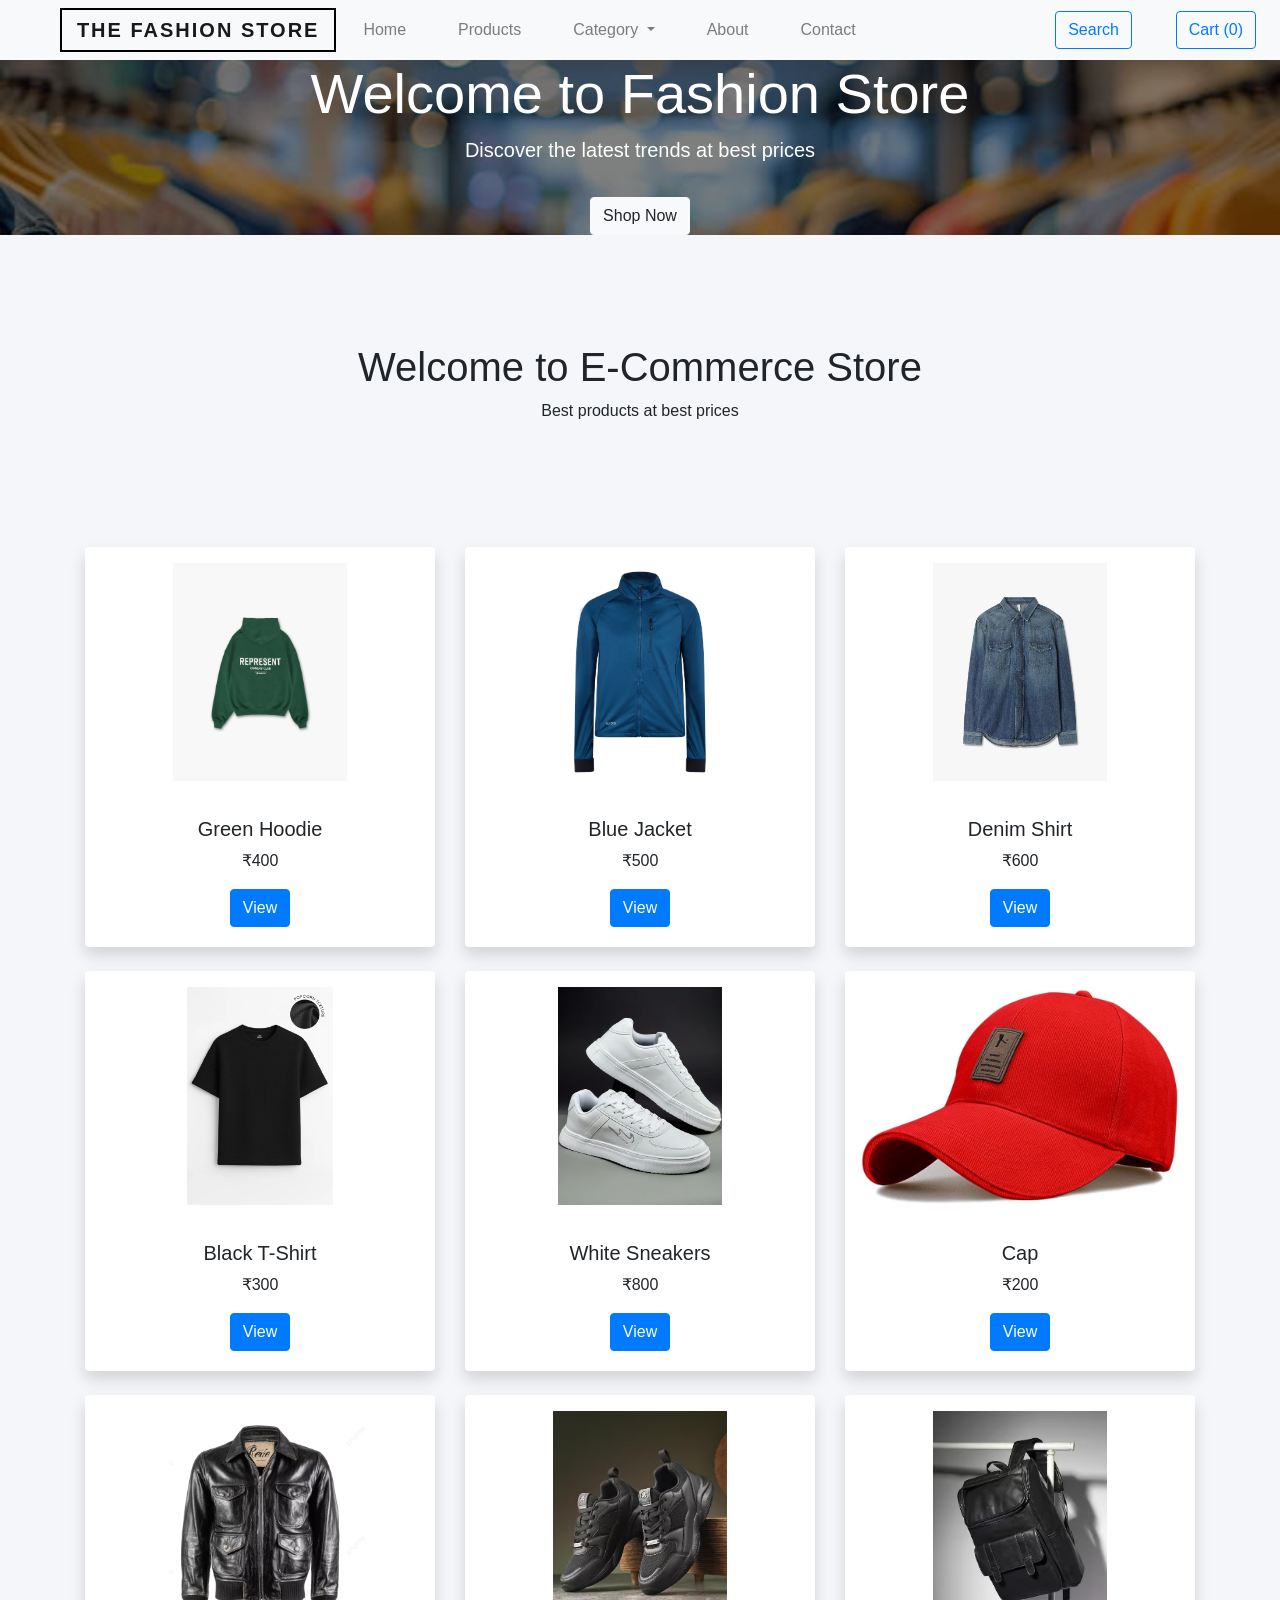
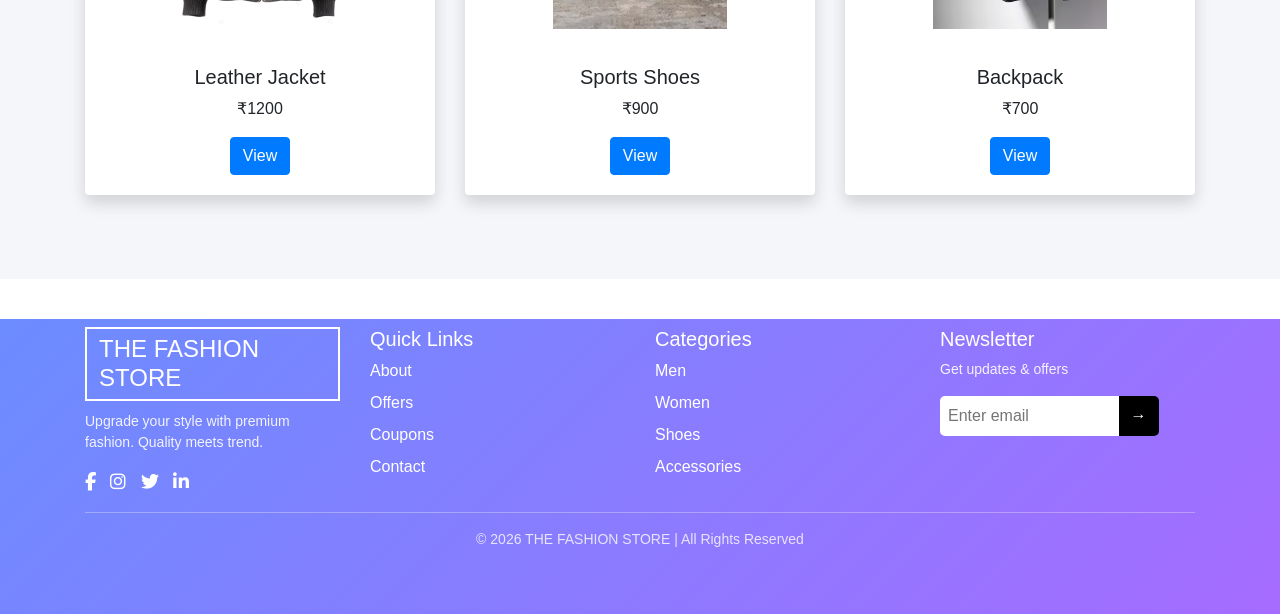
<file: index.html>
<!DOCTYPE html>
<html lang="en">
<head>
<meta charset="UTF-8">
<meta name="viewport" content="width=device-width, initial-scale=1.0">

<title>E-Commerce</title>

<link rel="stylesheet" href="https://stackpath.bootstrapcdn.com/bootstrap/4.5.2/css/bootstrap.min.css">
<link rel="stylesheet" href="https://cdnjs.cloudflare.com/ajax/libs/font-awesome/5.10.0/css/all.min.css">
<link rel="stylesheet" href="assets/css/style.css">
<link rel="stylesheet" href="https://cdnjs.cloudflare.com/ajax/libs/font-awesome/6.5.0/css/all.min.css">
</head>

<body>
<!-- <div class="logo">
  <span class="small-text">THE</span>
  <div class="logo-box">
    <span class="main-text">FASHION</span>
  </div>
  <span class="small-text">STORE</span>
</div> -->
<!-- NAVBAR -->
<nav class="navbar navbar-expand-lg navbar-light bg-light px-4">

  <div class="container">

    <!-- LEFT: LOGO -->
    <div class="col-md-3">
      <a class="navbar-brand font-weight-bold" href="index.html">
        THE FASHION STORE
      </a>
    </div>

    <!-- CENTER MENU -->
    <div class="col-md-6 text-center">
      <ul class="navbar-nav d-inline-flex">
        <li class="nav-item mx-2"><a class="nav-link" href="index.html">Home</a></li>
        <li class="nav-item mx-2"><a class="nav-link" href="products.html">Products</a></li>
  <li class="nav-item dropdown mx-2">
  <a class="nav-link dropdown-toggle" href="#" id="categoryDropdown" data-toggle="dropdown">
    Category
  </a>

  <div class="dropdown-menu text-center">
    <a class="dropdown-item" href="products.html?category=Clothing">Clothing</a>
    <a class="dropdown-item" href="products.html?category=Shoes">Shoes</a>
    <a class="dropdown-item" href="products.html?category=Accessories">Accessories</a>
  </div>
  </li>        <li class="nav-item mx-2"><a class="nav-link" href="about.html">About</a></li>
        <li class="nav-item mx-2"><a class="nav-link" href="contact.html">Contact</a></li>
      </ul>
    </div>

    <!-- RIGHT SIDE -->
    <div class="col-md-3 text-right">
      <a href="search.html" class="btn btn-outline-primary mr-2">Search</a>
      <!-- <a href="cart.html" class="btn btn-outline-primary">
        🛒 (<span id="count">0</span>)
      </a> -->
    </div>

  </div>
<div class="cart-wrapper">
  <a href="cart.html" class="btn btn-outline-primary">
    Cart (<span id="count">0</span>)
  </a>
  <div class="mini-cart" id="mini-cart"></div>
</div>

</nav>

<!-- HERO SECTION -->
<section class="hero d-flex align-items-center justify-content-center text-center">
  <div>
    <h1 class="display-4 text-white">Welcome to Fashion Store</h1>
    <p class="lead text-white">Discover the latest trends at best prices</p>
    <a href="products.html" class="btn btn-light mt-3">Shop Now</a>
  </div>
</section>
<section class="container text-center mt-5">
  <h1>Welcome to E-Commerce Store</h1>
  <p>Best products at best prices</p>
</section>

<!-- PRODUCTS -->
<section class="container mt-5">
  <div class="row justify-content-center">

    <!-- PRODUCT 1 -->
    <div class="col-md-4 mb-4 d-flex">
      <div class="card text-center w-100 shadow">
        <img src="assets/images/product1.png" class="card-img-top p-3" style="height:250px; object-fit:contain;">
        <div class="card-body">
          <h5>Green Hoodie</h5>
          <p>₹400</p>
          <a href="product_view.html?id=1" class="btn btn-primary">View</a>        
        </div>
      </div>
    </div>

    <!-- PRODUCT 2 -->
    <div class="col-md-4 mb-4 d-flex">
      <div class="card text-center w-100 shadow">
        <img src="assets/images/product2.png" class="card-img-top p-3" style="height:250px; object-fit:contain;">
        <div class="card-body">
          <h5>Blue Jacket</h5>
          <p>₹500</p>
          <a href="product_view.html?id=2" class="btn btn-primary">View</a>        
        </div>        
      </div>
      </div>

    <!-- PRODUCT 3 -->
    <div class="col-md-4 mb-4 d-flex">
      <div class="card text-center w-100 shadow">
        <img src="assets/images/product3.png" class="card-img-top p-3" style="height:250px; object-fit:contain;">
        <div class="card-body">
          <h5>Denim Shirt</h5>
          <p>₹600</p>
          <a href="product_view.html?id=3" class="btn btn-primary">View</a>        
      </div>
    </div>
    </div>

    <!-- PRODUCT 4 -->
    <div class="col-md-4 mb-4 d-flex">
      <div class="card text-center w-100 shadow">
        <img src="assets/images/product4.png" class="card-img-top p-3" style="height:250px; object-fit:contain;">
        <div class="card-body">
          <h5>Black T-Shirt</h5>
          <p>₹300</p>
          <a href="product_view.html?id=4" class="btn btn-primary">View</a>        
      </div>
    </div>
    </div>

    <!-- PRODUCT 5 -->
    <div class="col-md-4 mb-4 d-flex">
      <div class="card text-center w-100 shadow">
        <img src="assets/images/product5.png" class="card-img-top p-3" style="height:250px; object-fit:contain;">
        <div class="card-body">
          <h5>White Sneakers</h5>
          <p>₹800</p>
          <a href="product_view.html?id=5" class="btn btn-primary">View</a>        
      </div>
    </div>
    </div>


    <!-- PRODUCT 6 -->
    <div class="col-md-4 mb-4 d-flex">
      <div class="card text-center w-100 shadow">
        <img src="assets/images/product6.png" class="card-img-top p-3" style="height:250px; object-fit:contain;">
        <div class="card-body">
          <h5>Cap</h5>
          <p>₹200</p>
          <a href="product_view.html?id=6" class="btn btn-primary">View</a>        
      </div>
    </div>
    </div>

    <!-- PRODUCT 7 -->
    <div class="col-md-4 mb-4 d-flex">
      <div class="card text-center w-100 shadow">
        <img src="assets/images/product7.png" class="card-img-top p-3" style="height:250px; object-fit:contain;">
        <div class="card-body">
          <h5>Leather Jacket</h5>
          <p>₹1200</p>
          <a href="product_view.html?id=7" class="btn btn-primary">View</a>        
        </div>
      </div>
    </div>

    <!-- PRODUCT 8 -->
    <div class="col-md-4 mb-4 d-flex">
      <div class="card text-center w-100 shadow">
        <img src="assets/images/product8.png" class="card-img-top p-3" style="height:250px; object-fit:contain;">
        <div class="card-body">
          <h5>Sports Shoes</h5>
          <p>₹900</p>
          <a href="product_view.html?id=8" class="btn btn-primary">View</a>        
        </div>
      </div>
    </div>

    <!-- PRODUCT 9 -->
    <div class="col-md-4 mb-4 d-flex">
      <div class="card text-center w-100 shadow">
        <img src="assets/images/product9.png" class="card-img-top p-3" style="height:250px; object-fit:contain;">
        <div class="card-body">
          <h5>Backpack</h5>
          <p>₹700</p>
          <a href="product_view.html?id=9" class="btn btn-primary">View</a>        
        </div>
      </div>
    </div>

  </div>
</section>
<!-- <script>
function updateCartCount() {
  let cart = JSON.parse(localStorage.getItem("cart")) || [];
  let total = cart.reduce((sum, item) => sum + item.quantity, 0);
  document.getElementById("count").innerText = total;
}

updateCartCount();
</script> -->
<script src="https://code.jquery.com/jquery-3.5.1.slim.min.js"></script>
<script src="https://cdn.jsdelivr.net/npm/popper.js@1.16.1/dist/umd/popper.min.js"></script>
<script src="https://stackpath.bootstrapcdn.com/bootstrap/4.5.2/js/bootstrap.min.js"></script>
<!-- FOOTER -->
<!-- <footer class="bg-dark text-white mt-5 p-4 text-center">
  <div class="container">
    <h5>THE FASHION STORE</h5>
    <p>Your one-stop shop for all fashion needs.</p>

    <div class="mb-2">
      <a href="index.html" class="text-white mx-2">Home</a>
      <a href="products.html" class="text-white mx-2">Products</a>
      <a href="contact.html" class="text-white mx-2">Contact</a>
    </div>

    <p class="mb-0">© 2026 Fashion Store. All rights reserved.</p>
  </div>
</footer> -->
<div id="toast" class="toast-custom"></div>


<div id="footer-container"></div>

<!-- <script>
fetch("footer.html")
  .then(res => res.text())
  .then(data => {
    document.getElementById("footer-container").innerHTML = data;

    const topBtn = document.getElementById("topBtn");

    window.onscroll = function () {
      topBtn.style.display =
        document.documentElement.scrollTop > 200 ? "block" : "none";
    };

    topBtn.onclick = () => {
      window.scrollTo({ top: 0, behavior: "smooth" });
    };
  });

// ✅ Newsletter function (OUTSIDE fetch)
function subscribe() {
  const email = document.getElementById("newsletterEmail").value;
  const msg = document.getElementById("subscribeMsg");

  if (!email.includes("@")) {
    msg.innerText = "Enter valid email";
    msg.style.color = "yellow";
    return;
  }

  msg.innerText = "Subscribed successfully ✔️";
  msg.style.color = "lightgreen";
}
</script> -->

<script src="assets/js/cart.js"></script>
<script src="assets/js/common.js"></script>
</body>
</html>
</file>
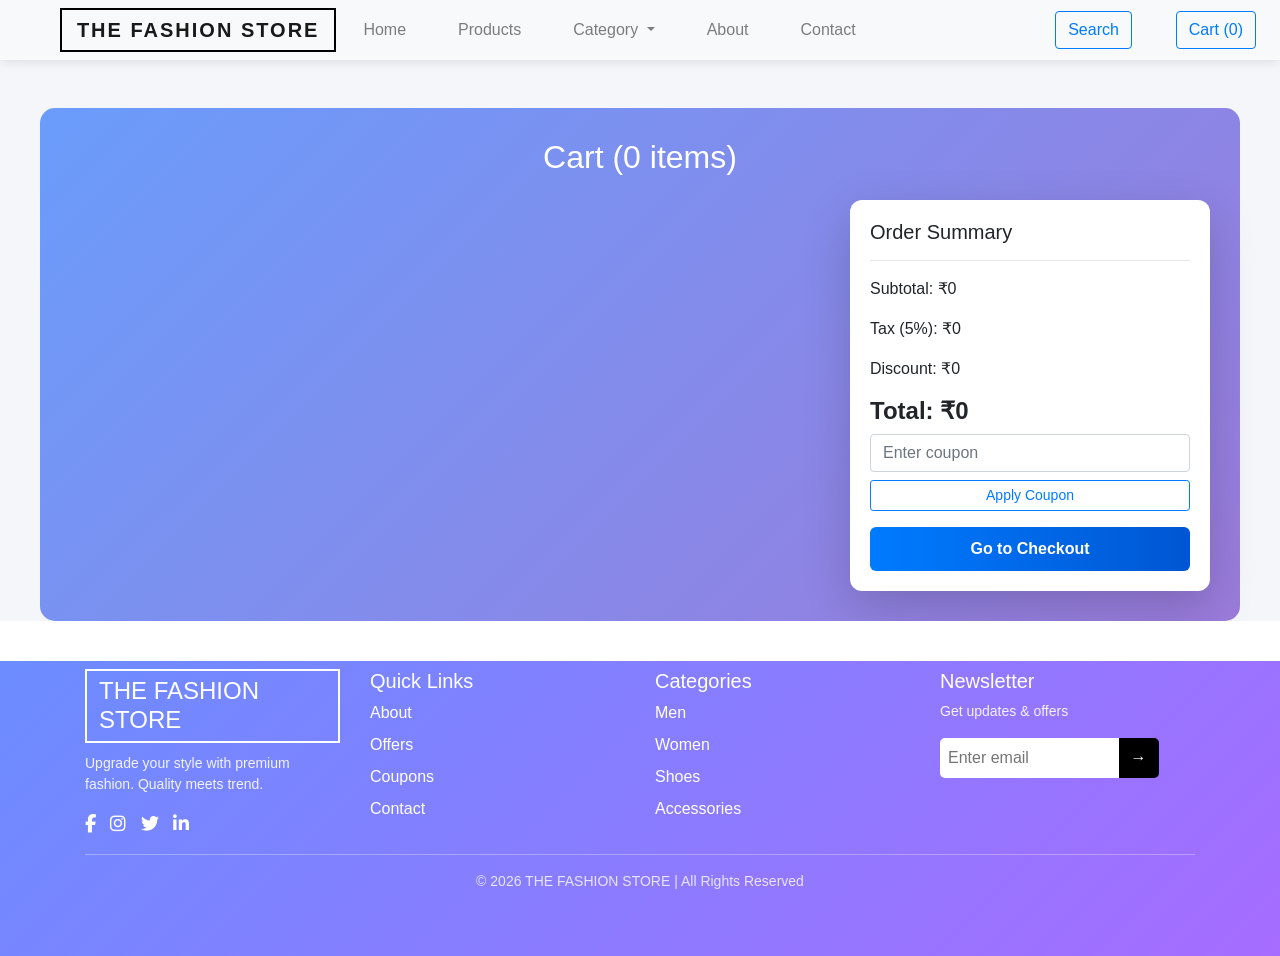
<file: cart.html>
<!DOCTYPE html>
<html lang="en">
<head>
  <meta charset="UTF-8">
  <meta name="viewport" content="width=device-width, initial-scale=1.0">
  <title>Cart</title>

  <!-- Bootstrap -->
  <link rel="stylesheet" href="https://stackpath.bootstrapcdn.com/bootstrap/4.5.2/css/bootstrap.min.css">

  <!-- Custom CSS -->
  <link rel="stylesheet" href="assets/css/style.css">
  <link rel="stylesheet" href="https://cdnjs.cloudflare.com/ajax/libs/font-awesome/6.5.0/css/all.min.css">
</head>

<body>

<!-- NAVBAR -->
<nav class="navbar navbar-expand-lg navbar-light bg-light px-4">

  <div class="container">

    <!-- LEFT: LOGO -->
    <div class="col-md-3">
      <a class="navbar-brand font-weight-bold" href="index.html">
        THE FASHION STORE
      </a>
    </div>

    <!-- CENTER MENU -->
    <div class="col-md-6 text-center">
      <ul class="navbar-nav d-inline-flex">
        <li class="nav-item mx-2"><a class="nav-link" href="index.html">Home</a></li>
        <li class="nav-item mx-2"><a class="nav-link" href="products.html">Products</a></li>
  <li class="nav-item dropdown mx-2">
  <a class="nav-link dropdown-toggle" href="#" id="categoryDropdown" data-toggle="dropdown">
    Category
  </a>

  <div class="dropdown-menu text-center">
    <a class="dropdown-item" href="products.html?category=Clothing">Clothing</a>
    <a class="dropdown-item" href="products.html?category=Shoes">Shoes</a>
    <a class="dropdown-item" href="products.html?category=Accessories">Accessories</a>
  </div>
  </li>        <li class="nav-item mx-2"><a class="nav-link" href="about.html">About</a></li>
        <li class="nav-item mx-2"><a class="nav-link" href="contact.html">Contact</a></li>
      </ul>
    </div>

    <!-- RIGHT SIDE -->
    <div class="col-md-3 text-right">
      <a href="search.html" class="btn btn-outline-primary mr-2">Search</a>
      <!-- <a href="cart.html" class="btn btn-outline-primary">
        🛒 (<span id="count">0</span>)
      </a> -->
    </div>

  </div>
<div class="cart-wrapper">
  <a href="cart.html" class="btn btn-outline-primary">
    Cart (<span id="count">0</span>)
  </a>
  <div class="mini-cart" id="mini-cart"></div>
</div>

</nav>


<!-- CART SECTION -->
<div class="container-fluid mt-5">
  <div class="cart-bg mx-auto" style="max-width:1200px;">
<h2 class="text-center mb-4 text-white">
  Cart (<span id="cart-count-title">0</span> items)
</h2>

  <div class="row">

    <!-- LEFT -->
    <div class="col-md-8" id="cart-items"></div>

    <!-- RIGHT -->
    <div class="col-md-4">
      <div class="summary-box shadow-lg">

        <h5 class="mb-3">Order Summary</h5>

        <div id="summary"></div>

        <hr>

        <p>Subtotal: <span id="subtotal">₹0</span></p>
        <p>Tax (5%): <span id="tax">₹0</span></p>
        <p>Discount: <span id="discount">₹0</span></p>

        <h4 class="font-weight-bold">Total: <span id="grand-total">₹0</span></h4>

        <input type="text" id="coupon" class="form-control mt-2" placeholder="Enter coupon">

        <button onclick="applyCoupon()" class="btn btn-outline-primary btn-sm mt-2 w-100">
          Apply Coupon
        </button>

      <button onclick="goToCheckout()" class="btn checkout-btn btn-block mt-3">
      Go to Checkout
      </button>

      </div>
    </div>
  </div>
  </div>
</div>

<!-- TOAST -->
<div id="toast" class="toast-custom"></div>

<div id="footer-container"></div>
<!-- JS FILES -->
<script src="assets/js/products.js"></script>
<script src="assets/js/cart.js"></script>


<!-- <script>
fetch("footer.html")
  .then(res => res.text())
  .then(data => {
    document.getElementById("footer-container").innerHTML = data;

    const topBtn = document.getElementById("topBtn");

    window.onscroll = function () {
      topBtn.style.display =
        document.documentElement.scrollTop > 200 ? "block" : "none";
    };

    topBtn.onclick = () => {
      window.scrollTo({ top: 0, behavior: "smooth" });
    };
  });

// ✅ Newsletter function (OUTSIDE fetch)
function subscribe() {
  const email = document.getElementById("newsletterEmail").value;
  const msg = document.getElementById("subscribeMsg");

  if (!email.includes("@")) {
    msg.innerText = "Enter valid email";
    msg.style.color = "yellow";
    return;
  }

  msg.innerText = "Subscribed successfully ✔️";
  msg.style.color = "lightgreen";
}
</script> -->


<script src="assets/js/common.js"></script>
</body>
</html>
</file>
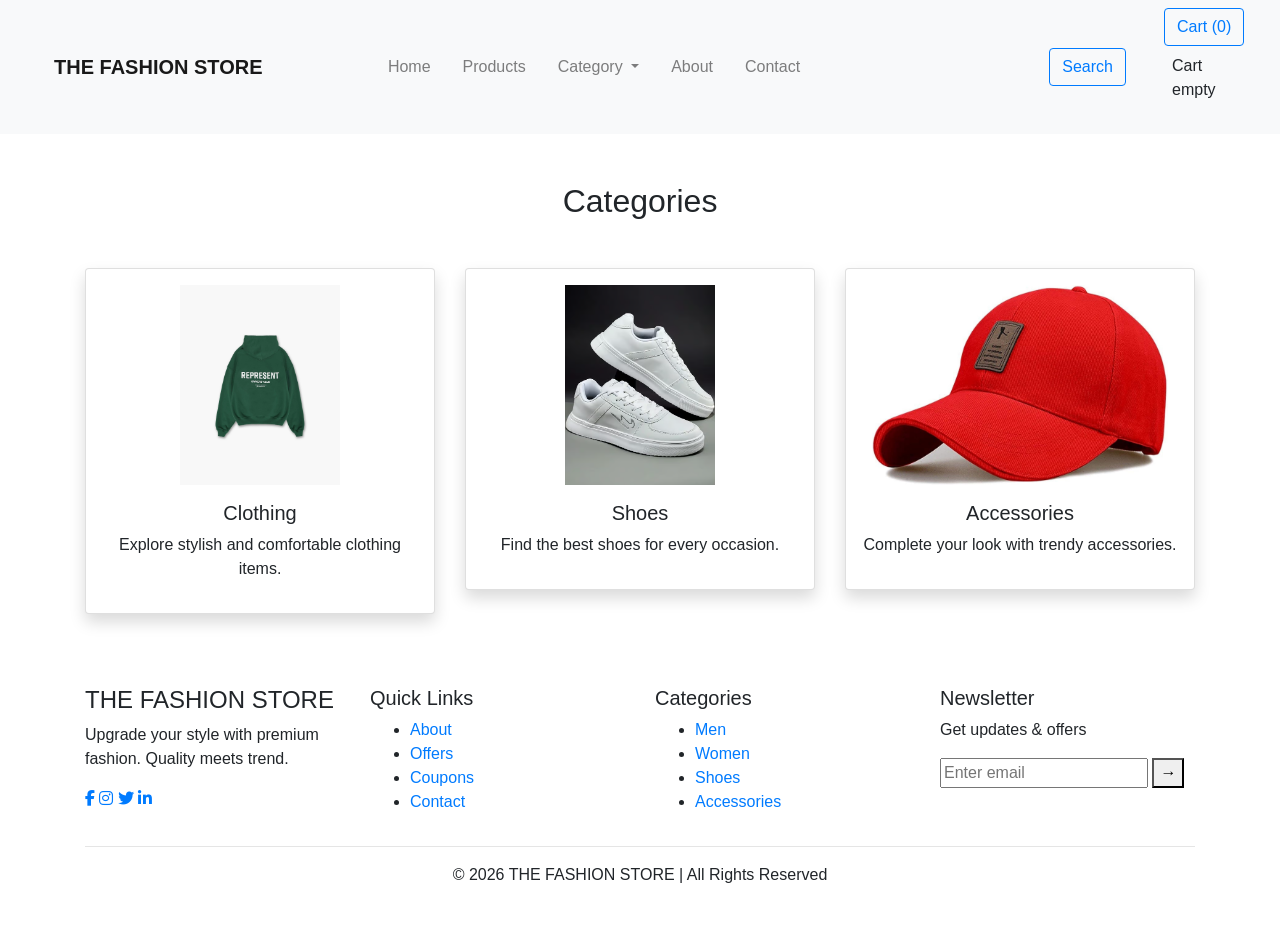
<file: category.html>
<!DOCTYPE html>
<html lang="en">
<head>
  <meta charset="UTF-8">
  <title>Category</title>

  <link rel="stylesheet" href="https://stackpath.bootstrapcdn.com/bootstrap/4.5.2/css/bootstrap.min.css">
  <link rel="stylesheet" href="https://cdnjs.cloudflare.com/ajax/libs/font-awesome/6.5.0/css/all.min.css">
</head>

<body>
<nav class="navbar navbar-expand-lg navbar-light bg-light px-4">

  <div class="container">

    <!-- LEFT: LOGO -->
    <div class="col-md-3">
      <a class="navbar-brand font-weight-bold" href="index.html">
        THE FASHION STORE
      </a>
    </div>

    <!-- CENTER MENU -->
    <div class="col-md-6 text-center">
      <ul class="navbar-nav d-inline-flex">
        <li class="nav-item mx-2"><a class="nav-link" href="index.html">Home</a></li>
        <li class="nav-item mx-2"><a class="nav-link" href="products.html">Products</a></li>
  <li class="nav-item dropdown mx-2">
  <a class="nav-link dropdown-toggle" href="#" id="categoryDropdown" data-toggle="dropdown">
    Category
  </a>

  <div class="dropdown-menu text-center">
    <a class="dropdown-item" href="products.html?category=Clothing">Clothing</a>
    <a class="dropdown-item" href="products.html?category=Shoes">Shoes</a>
    <a class="dropdown-item" href="products.html?category=Accessories">Accessories</a>
  </div>
  </li>        <li class="nav-item mx-2"><a class="nav-link" href="about.html">About</a></li>
        <li class="nav-item mx-2"><a class="nav-link" href="contact.html">Contact</a></li>
      </ul>
    </div>

    <!-- RIGHT SIDE -->
    <div class="col-md-3 text-right">
      <a href="search.html" class="btn btn-outline-primary mr-2">Search</a>
      <!-- <a href="cart.html" class="btn btn-outline-primary">
        🛒 (<span id="count">0</span>)
      </a> -->
    </div>

  </div>
<div class="cart-wrapper">
  <a href="cart.html" class="btn btn-outline-primary">
    Cart (<span id="count">0</span>)
  </a>
  <div class="mini-cart" id="mini-cart"></div>
</div>

</nav>


<div class="container mt-5">
  <h2 class="text-center mb-5">Categories</h2>

  <div class="row text-center">

    <!-- Clothing -->
    <div class="col-md-4 mb-4">
      <div class="card shadow p-3">
        <img src="assets/images/product1.png" class="img-fluid" style="height:200px; object-fit:contain;">
        <h5 class="mt-3">Clothing</h5>
        <p>Explore stylish and comfortable clothing items.</p>
      </div>
    </div>

    <!-- Shoes -->
    <div class="col-md-4 mb-4">
      <div class="card shadow p-3">
        <img src="assets/images/product5.png" class="img-fluid" style="height:200px; object-fit:contain;">
        <h5 class="mt-3">Shoes</h5>
        <p>Find the best shoes for every occasion.</p>
      </div>
    </div>

    <!-- Accessories -->
    <div class="col-md-4 mb-4">
      <div class="card shadow p-3">
        <img src="assets/images/product6.png" class="img-fluid" style="height:200px; object-fit:contain;">
        <h5 class="mt-3">Accessories</h5>
        <p>Complete your look with trendy accessories.</p>
      </div>
    </div>

  </div>
</div>
<script src="https://code.jquery.com/jquery-3.5.1.slim.min.js"></script>
<script src="https://cdn.jsdelivr.net/npm/popper.js@1.16.1/dist/umd/popper.min.js"></script>
<script src="https://stackpath.bootstrapcdn.com/bootstrap/4.5.2/js/bootstrap.min.js"></script>
<div id="toast" class="toast-custom"></div>

<div id="footer-container"></div>

<!-- <script>
fetch("footer.html")
  .then(res => res.text())
  .then(data => {
    document.getElementById("footer-container").innerHTML = data;

    const topBtn = document.getElementById("topBtn");

    window.onscroll = function () {
      topBtn.style.display =
        document.documentElement.scrollTop > 200 ? "block" : "none";
    };

    topBtn.onclick = () => {
      window.scrollTo({ top: 0, behavior: "smooth" });
    };
  });

// ✅ Newsletter function (OUTSIDE fetch)
function subscribe() {
  const email = document.getElementById("newsletterEmail").value;
  const msg = document.getElementById("subscribeMsg");

  if (!email.includes("@")) {
    msg.innerText = "Enter valid email";
    msg.style.color = "yellow";
    return;
  }

  msg.innerText = "Subscribed successfully ✔️";
  msg.style.color = "lightgreen";
}
</script> -->

<script src="assets/js/cart.js"></script>
<script src="assets/js/common.js"></script>

</body>
</html>
</file>
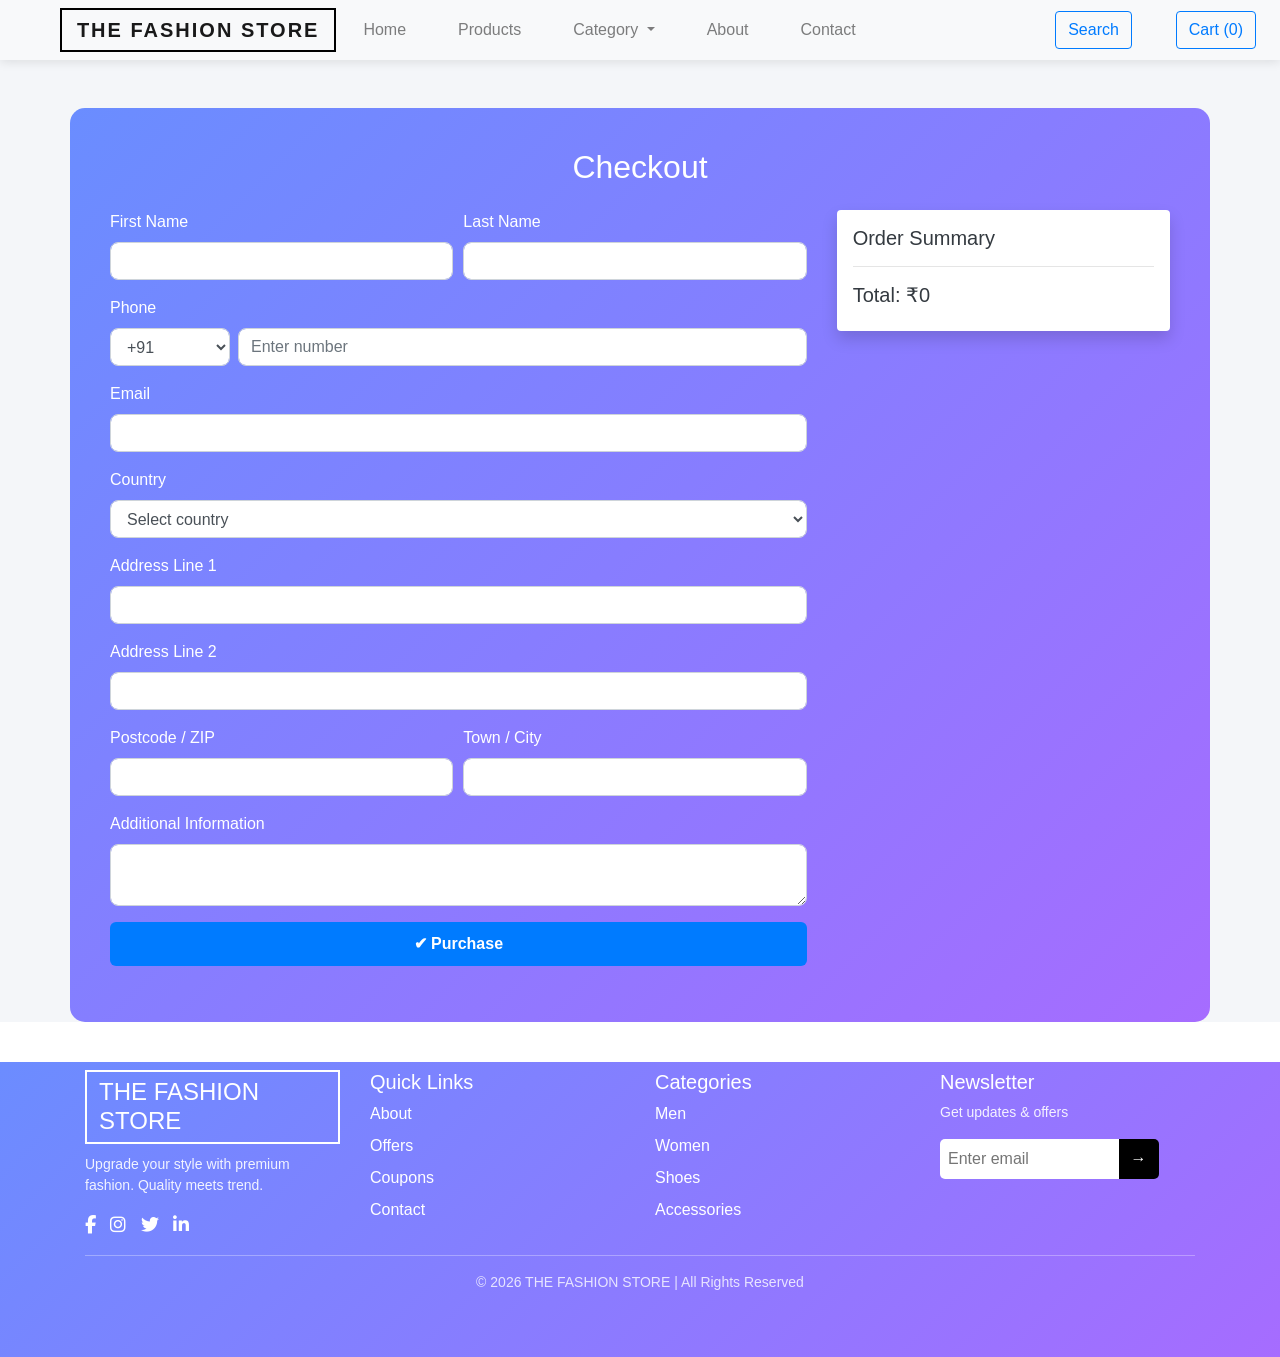
<file: checkout.html>
<!DOCTYPE html>
<html lang="en">
<head>
<meta charset="UTF-8">
<meta name="viewport" content="width=device-width, initial-scale=1.0">
<title>Checkout</title>

<link rel="stylesheet" href="https://stackpath.bootstrapcdn.com/bootstrap/4.5.2/css/bootstrap.min.css">
<link rel="stylesheet" href="assets/css/style.css">

<style>
.checkout-bg {
  background: linear-gradient(135deg, #6a8dff, #a66cff);
  padding: 40px;
  border-radius: 15px;
  color: white;
}

.form-control {
  border-radius: 8px;
}

.purchase-btn {
  background: #007bff;
  color: white;
  font-weight: bold;
}

.error {
  color: yellow;
  font-size: 13px;
}
</style>
<link rel="stylesheet" href="https://cdnjs.cloudflare.com/ajax/libs/font-awesome/6.5.0/css/all.min.css">

</head>

<body>
<nav class="navbar navbar-expand-lg navbar-light bg-light px-4">

  <div class="container">

    <!-- LEFT: LOGO -->
    <div class="col-md-3">
      <a class="navbar-brand font-weight-bold" href="index.html">
        THE FASHION STORE
      </a>
    </div>

    <!-- CENTER MENU -->
    <div class="col-md-6 text-center">
      <ul class="navbar-nav d-inline-flex">
        <li class="nav-item mx-2"><a class="nav-link" href="index.html">Home</a></li>
        <li class="nav-item mx-2"><a class="nav-link" href="products.html">Products</a></li>
  <li class="nav-item dropdown mx-2">
  <a class="nav-link dropdown-toggle" href="#" id="categoryDropdown" data-toggle="dropdown">
    Category
  </a>

  <div class="dropdown-menu text-center">
    <a class="dropdown-item" href="products.html?category=Clothing">Clothing</a>
    <a class="dropdown-item" href="products.html?category=Shoes">Shoes</a>
    <a class="dropdown-item" href="products.html?category=Accessories">Accessories</a>
  </div>
  </li>        <li class="nav-item mx-2"><a class="nav-link" href="about.html">About</a></li>
        <li class="nav-item mx-2"><a class="nav-link" href="contact.html">Contact</a></li>
      </ul>
    </div>

    <!-- RIGHT SIDE -->
    <div class="col-md-3 text-right">
      <a href="search.html" class="btn btn-outline-primary mr-2">Search</a>
      <!-- <a href="cart.html" class="btn btn-outline-primary">
        🛒 (<span id="count">0</span>)
      </a> -->
    </div>

  </div>
<div class="cart-wrapper">
  <a href="cart.html" class="btn btn-outline-primary">
    Cart (<span id="count">0</span>)
  </a>
  <div class="mini-cart" id="mini-cart"></div>
</div>

</nav>


<div class="container mt-5 checkout-bg">
  <h2 class="text-center mb-4">Checkout</h2>

  <div class="row">

    <!-- LEFT FORM -->
    <div class="col-md-8">

      <div class="form-row">
        <div class="form-group col-md-6">
          <label>First Name</label>
          <input type="text" id="firstName" class="form-control">
          <small class="error" id="errFirst"></small>
        </div>

        <div class="form-group col-md-6">
          <label>Last Name</label>
          <input type="text" id="lastName" class="form-control">
          <small class="error" id="errLast"></small>
        </div>
      </div>

      <!-- PHONE WITH COUNTRY CODE -->
      <div class="form-group">
        <label>Phone</label>
        <div class="d-flex">
          <select id="countryCode" class="form-control mr-2" style="max-width:120px;">
            <option value="+91">+91</option>
            <option value="+1">+1</option>
            <option value="+44">+44</option>
          </select>
          <input type="text" id="phone" class="form-control" placeholder="Enter number">
        </div>
        <small class="error" id="errPhone"></small>
      </div>

      <!-- EMAIL -->
      <div class="form-group">
        <label>Email</label>
        <input type="email" id="email" class="form-control">
        <small class="error" id="errEmail"></small>
      </div>

      <!-- COUNTRY -->
      <div class="form-group">
        <label>Country</label>
        <select id="country" class="form-control">
          <option value="">Select country</option>
          <option>India</option>
          <option>USA</option>
          <option>UK</option>
        </select>
        <small class="error" id="errCountry"></small>
      </div>

      <div class="form-group">
        <label>Address Line 1</label>
        <input type="text" id="address1" class="form-control">
        <small class="error" id="errAddress1"></small>
      </div>

      <div class="form-group">
        <label>Address Line 2</label>
        <input type="text" id="address2" class="form-control">
      </div>

      <div class="form-row">
        <div class="form-group col-md-6">
          <label>Postcode / ZIP</label>
          <input type="text" id="zip" class="form-control">
          <small class="error" id="errZip"></small>
        </div>

        <div class="form-group col-md-6">
          <label>Town / City</label>
          <input type="text" id="city" class="form-control">
          <small class="error" id="errCity"></small>
        </div>
      </div>

      <div class="form-group">
        <label>Additional Information</label>
        <textarea id="info" class="form-control"></textarea>
      </div>

      <button onclick="purchase()" class="btn purchase-btn btn-block">
        ✔ Purchase
      </button>

      <p id="successMsg" class="mt-3 text-center"></p>

    </div>

    <!-- RIGHT SUMMARY -->
    <div class="col-md-4">
      <div class="bg-white text-dark p-3 rounded shadow">
        <h5>Order Summary</h5>
        <div id="order-summary"></div>
        <hr>
        <h5>Total: ₹<span id="total">0</span></h5>
      </div>
    </div>

  </div>
</div>


<script src="assets/js/products.js"></script>

<script>
const cart = JSON.parse(localStorage.getItem("cart")) || [];

// SHOW ORDER SUMMARY
function renderSummary() {
  let total = 0;
  const container = document.getElementById("order-summary");

  cart.forEach(item => {
    total += item.price * item.quantity;

    container.innerHTML += `
      <p>${item.name} x ${item.quantity}
      <span class="float-right">₹${item.price * item.quantity}</span></p>
    `;
  });

  document.getElementById("total").innerText = total;
}

renderSummary();

// VALIDATION FUNCTION
function purchase() {
  let valid = true;

  // CLEAR OLD ERRORS
  document.querySelectorAll(".error").forEach(e => e.innerText = "");

  const first = document.getElementById("firstName").value.trim();
  const last = document.getElementById("lastName").value.trim();
  const phone = document.getElementById("phone").value.trim();
  const email = document.getElementById("email").value.trim();
  const country = document.getElementById("country").value;
  const address1 = document.getElementById("address1").value.trim();
  const zip = document.getElementById("zip").value.trim();
  const city = document.getElementById("city").value.trim();

  // NAME
  if (!first) {
    document.getElementById("errFirst").innerText = "Required";
    valid = false;
  }

  if (!last) {
    document.getElementById("errLast").innerText = "Required";
    valid = false;
  }

  // PHONE (ONLY NUMBERS)
  if (!/^[0-9]+$/.test(phone)) {
    document.getElementById("errPhone").innerText = "Enter valid number";
    valid = false;
  }

  // EMAIL
  if (!/^\S+@\S+\.\S+$/.test(email)) {
    document.getElementById("errEmail").innerText = "Invalid email";
    valid = false;
  }

  // COUNTRY
  if (!country) {
    document.getElementById("errCountry").innerText = "Select country";
    valid = false;
  }

  // ADDRESS
  if (!address1) {
    document.getElementById("errAddress1").innerText = "Required";
    valid = false;
  }

  if (!zip) {
    document.getElementById("errZip").innerText = "Required";
    valid = false;
  }

  if (!city) {
    document.getElementById("errCity").innerText = "Required";
    valid = false;
  }

  // FINAL CHECK
  if (!valid) return;

  // SUCCESS
  document.getElementById("successMsg").innerText = "🎉 Order placed successfully!";

  localStorage.removeItem("cart");

  setTimeout(() => {
    window.location.href = "order_confirmation.html";
  }, 2000);
}
</script>

<div id="footer-container"></div>

<!-- <script>
fetch("footer.html")
  .then(res => res.text())
  .then(data => {
    document.getElementById("footer-container").innerHTML = data;

    const topBtn = document.getElementById("topBtn");

    window.onscroll = function () {
      topBtn.style.display =
        document.documentElement.scrollTop > 200 ? "block" : "none";
    };

    topBtn.onclick = () => {
      window.scrollTo({ top: 0, behavior: "smooth" });
    };
  });

// ✅ Newsletter function (OUTSIDE fetch)
function subscribe() {
  const email = document.getElementById("newsletterEmail").value;
  const msg = document.getElementById("subscribeMsg");

  if (!email.includes("@")) {
    msg.innerText = "Enter valid email";
    msg.style.color = "yellow";
    return;
  }

  msg.innerText = "Subscribed successfully ✔️";
  msg.style.color = "lightgreen";
}
</script> -->

<script src="assets/js/cart.js"></script>
<script src="assets/js/common.js"></script>
</body>
</html>
</file>
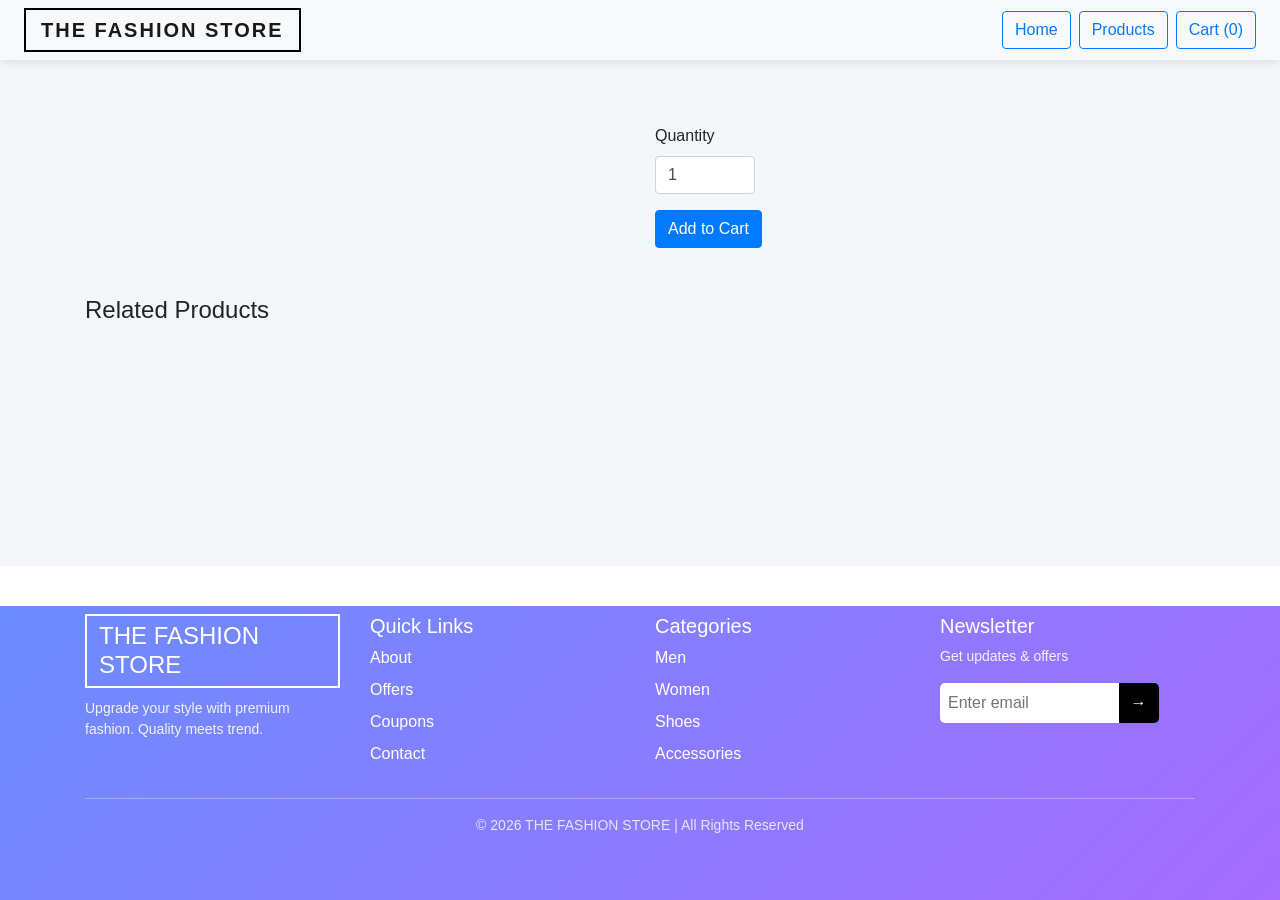
<file: product_view.html>
<!DOCTYPE html>
<html lang="en">
<head>
  <meta charset="UTF-8">
  <title>Product View</title>

  <link rel="stylesheet" href="https://stackpath.bootstrapcdn.com/bootstrap/4.5.2/css/bootstrap.min.css">
  <link rel="stylesheet" href="assets/css/style.css">
</head>

<body>

<!-- NAVBAR -->
<nav class="navbar navbar-expand-lg navbar-light bg-light px-4">
  <a class="navbar-brand font-weight-bold" href="index.html">
    THE FASHION STORE
  </a>

  <div class="ml-auto d-flex align-items-center">
    <a href="index.html" class="btn btn-outline-primary mr-2">Home</a>
    <a href="products.html" class="btn btn-outline-primary mr-2">Products</a>

    <div class="cart-wrapper">
      <a href="cart.html" class="btn btn-outline-primary">
        Cart (<span id="count">0</span>)
      </a>
      <div class="mini-cart" id="mini-cart"></div>
    </div>
  </div>
</nav>

<!-- PRODUCT -->
<div class="container mt-5">
  <div class="row">

    <div class="col-md-6 text-center">
      <img id="product-img" class="img-fluid" style="max-height:400px;">
    </div>

    <div class="col-md-6">
      <h3 id="product-name"></h3>
      <span class="badge badge-info mb-2" id="product-category"></span>
      <h4 class="text-success" id="product-price"></h4>
      <p id="product-desc"></p>

      <div class="mb-3">
        <label>Quantity</label>
        <input type="number" id="qty" value="1" min="1" class="form-control" style="width:100px;">
      </div>

      <button onclick="addToCartWithAnimation()" class="btn btn-primary">
        Add to Cart
      </button>
    </div>

  </div>
</div>

<!-- RELATED -->
<div class="container mt-5">
  <h4 class="mb-4">Related Products</h4>
  <div class="related-scroll" id="related-products"></div>
</div>

<!-- JS -->
<script src="assets/js/products.js"></script>
<script src="assets/js/cart.js"></script>

<script>
// LOAD PRODUCT
const params = new URLSearchParams(window.location.search);
const id = parseInt(params.get("id"));

const product = products.find(p => p.id == id);

if (product) {
  document.getElementById("product-img").src = product.image;
  document.getElementById("product-name").innerText = product.name;
  document.getElementById("product-price").innerText = "₹" + product.price;
  document.getElementById("product-desc").innerText = product.desc;
  document.getElementById("product-category").innerText = product.category;
}

// ADD TO CART + ANIMATION
function addToCartWithAnimation() {
  const qty = parseInt(document.getElementById("qty").value);

  const img = document.getElementById("product-img");
  const cartBtn = document.querySelector(".cart-wrapper a");

  // clone image
  const clone = img.cloneNode(true);
  clone.style.position = "absolute";
  clone.style.top = img.getBoundingClientRect().top + "px";
  clone.style.left = img.getBoundingClientRect().left + "px";
  clone.style.width = "200px";
  clone.style.zIndex = "9999";
  clone.style.transition = "all 0.8s ease";

  document.body.appendChild(clone);

  setTimeout(() => {
    clone.style.top = cartBtn.getBoundingClientRect().top + "px";
    clone.style.left = cartBtn.getBoundingClientRect().left + "px";
    clone.style.width = "20px";
    clone.style.opacity = "0.5";
  }, 50);

  setTimeout(() => clone.remove(), 800);

  // ADD TO CART
  addToCart(id, qty);
}

// RELATED PRODUCTS
function showRelatedProducts() {
  const container = document.getElementById("related-products");

  const related = products.filter(p => 
    p.category === product.category && p.id !== product.id
  );

  related.forEach(p => {
    container.innerHTML += `
      <div class="card text-center shadow m-2" style="min-width:200px;">
        <img src="${p.image}" class="card-img-top p-3" style="height:150px; object-fit:contain;">
        <div class="card-body">
          <h6>${p.name}</h6>
          <p>₹${p.price}</p>
          <a href="product_view.html?id=${p.id}" class="btn btn-primary btn-sm">View</a>
        </div>
      </div>
    `;
  });
}

showRelatedProducts();
</script>

<!-- FOOTER -->
<div id="footer-container"></div>
<script src="assets/js/common.js"></script>

</body>
</html>
</file>
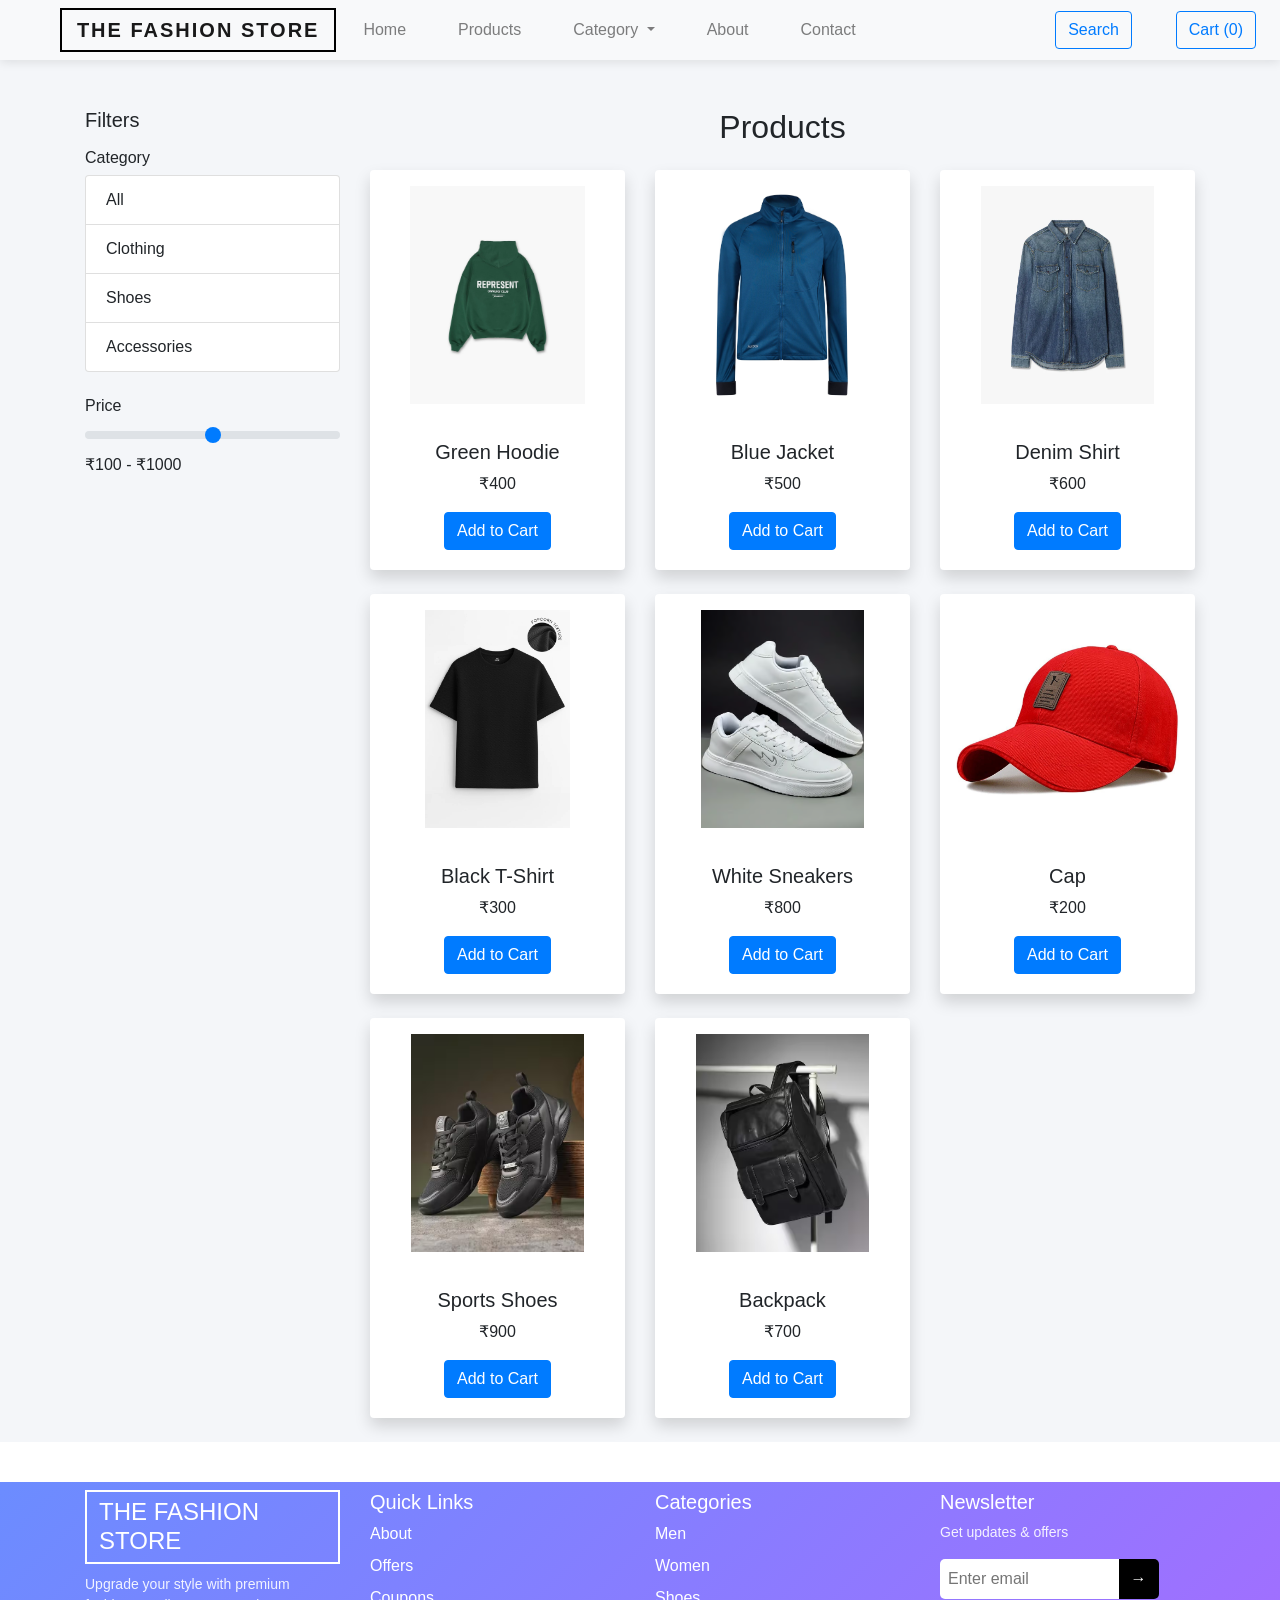
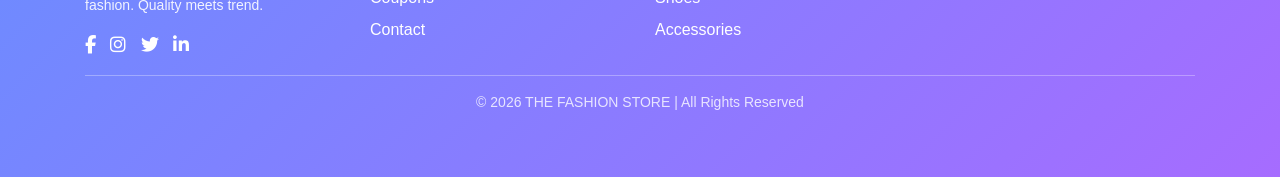
<file: products.html>
<!DOCTYPE html>
<html lang="en">
<head>
  <meta charset="UTF-8">
  <meta name="viewport" content="width=device-width, initial-scale=1.0">
  <title>Products</title>

  <!-- Bootstrap -->
  <link rel="stylesheet" href="https://stackpath.bootstrapcdn.com/bootstrap/4.5.2/css/bootstrap.min.css">

  <!-- Custom CSS -->
  <link rel="stylesheet" href="assets/css/style.css">
  <link rel="stylesheet" href="https://cdnjs.cloudflare.com/ajax/libs/font-awesome/6.5.0/css/all.min.css">
</head>

<body>

<!-- NAVBAR -->
<nav class="navbar navbar-expand-lg navbar-light bg-light px-4">

  <div class="container">

    <!-- LEFT: LOGO -->
    <div class="col-md-3">
      <a class="navbar-brand font-weight-bold" href="index.html">
        THE FASHION STORE
      </a>
    </div>

    <!-- CENTER MENU -->
    <div class="col-md-6 text-center">
      <ul class="navbar-nav d-inline-flex">
        <li class="nav-item mx-2"><a class="nav-link" href="index.html">Home</a></li>
        <li class="nav-item mx-2"><a class="nav-link" href="products.html">Products</a></li>
  <li class="nav-item dropdown mx-2">
  <a class="nav-link dropdown-toggle" href="#" id="categoryDropdown" data-toggle="dropdown">
    Category
  </a>

  <div class="dropdown-menu text-center">
    <a class="dropdown-item" href="products.html?category=Clothing">Clothing</a>
    <a class="dropdown-item" href="products.html?category=Shoes">Shoes</a>
    <a class="dropdown-item" href="products.html?category=Accessories">Accessories</a>
  </div>
  </li>        <li class="nav-item mx-2"><a class="nav-link" href="about.html">About</a></li>
        <li class="nav-item mx-2"><a class="nav-link" href="contact.html">Contact</a></li>
      </ul>
    </div>

    <!-- RIGHT SIDE -->
    <div class="col-md-3 text-right">
      <a href="search.html" class="btn btn-outline-primary mr-2">Search</a>
      <!-- <a href="cart.html" class="btn btn-outline-primary">
        🛒 (<span id="count">0</span>)
      </a> -->
    </div>

  </div>
<div class="cart-wrapper">
  <a href="cart.html" class="btn btn-outline-primary">
    Cart (<span id="count">0</span>)
  </a>
  <div class="mini-cart" id="mini-cart"></div>
</div>

</nav>


<!-- PRODUCTS -->
<div class="container mt-5">
  <div class="row">

    <!-- LEFT SIDEBAR -->
    <div class="col-md-3">
      <h5>Filters</h5>

      <h6 class="mt-3">Category</h6>
      <ul class="list-group" id="categoryList">
        <li class="list-group-item" onclick="setCategory('All')">All</li>
        <li class="list-group-item" onclick="setCategory('Clothing')">Clothing</li>
        <li class="list-group-item" onclick="setCategory('Shoes')">Shoes</li>
        <li class="list-group-item" onclick="setCategory('Accessories')">Accessories</li>
      </ul>

      <h6 class="mt-4">Price</h6>
      <input type="range" class="custom-range" min="100" max="1000" id="priceRange">
      <p id="priceValue">₹100 - ₹1000</p>
    </div>

    <!-- RIGHT PRODUCTS -->
    <div class="col-md-9">
      <h2 class="text-center mb-4">Products</h2>
      <div class="row" id="product-list"></div>
    </div>

  </div>
</div>

<!-- YOUR JS FILES -->
<script src="assets/js/products.js"></script>
<script src="assets/js/cart.js"></script>



<!-- RENDER PRODUCTS -->
<script>
const container = document.getElementById("product-list");

let selectedCategory = "All";
let selectedPrice = 1000;


function renderProducts() {
  container.innerHTML = "";

  let filtered = products.filter(p => {
    return (
      (selectedCategory === "All" || p.category === selectedCategory) &&
      p.price <= selectedPrice
    );
  });

  filtered.forEach(p => {
    container.innerHTML += `
      <div class="col-md-4 mb-4 d-flex">
        <div class="card w-100 text-center shadow">
          <img src="${p.image}" class="card-img-top p-3" style="height:250px; object-fit:contain;">
          <div class="card-body">
            <h5>${p.name}</h5>
            <p>₹${p.price}</p>
            <button onclick="addToCart(${p.id})" class="btn btn-primary">
              Add to Cart
            </button>
          </div>
        </div>
      </div>
    `;
  });
}


function setCategory(category) {
  selectedCategory = category;
  renderProducts();
}
const params = new URLSearchParams(window.location.search);
const urlCategory = params.get("category");

if (urlCategory) {
  selectedCategory = urlCategory;
}

document.getElementById("priceRange").addEventListener("input", function () {
  selectedPrice = parseInt(this.value);
  document.getElementById("priceValue").innerText = "₹100 - ₹" + selectedPrice;
  renderProducts();
});


renderProducts();
</script>

<!-- <script>

  function updateCartCount() {
    let cart = JSON.parse(localStorage.getItem("cart")) || [];
    let total = cart.reduce((sum, item) => sum + item.quantity, 0);
    document.getElementById("count").innerText = total;
  }

updateCartCount();
</script> -->
<script src="https://code.jquery.com/jquery-3.5.1.slim.min.js"></script>
<script src="https://cdn.jsdelivr.net/npm/popper.js@1.16.1/dist/umd/popper.min.js"></script>
<script src="https://stackpath.bootstrapcdn.com/bootstrap/4.5.2/js/bootstrap.min.js"></script>
<div id="toast" class="toast-custom"></div>

<div id="footer-container"></div>

<!-- <script>
fetch("footer.html")
  .then(res => res.text())
  .then(data => {
    document.getElementById("footer-container").innerHTML = data;

    const topBtn = document.getElementById("topBtn");

    window.onscroll = function () {
      topBtn.style.display =
        document.documentElement.scrollTop > 200 ? "block" : "none";
    };

    topBtn.onclick = () => {
      window.scrollTo({ top: 0, behavior: "smooth" });
    };
  });

// ✅ Newsletter function (OUTSIDE fetch)
function subscribe() {
  const email = document.getElementById("newsletterEmail").value;
  const msg = document.getElementById("subscribeMsg");

  if (!email.includes("@")) {
    msg.innerText = "Enter valid email";
    msg.style.color = "yellow";
    return;
  }

  msg.innerText = "Subscribed successfully ✔️";
  msg.style.color = "lightgreen";
}
</script> -->

<script src="assets/js/products.js"></script>
<script src="assets/js/cart.js"></script></body>
<script src="assets/js/common.js"></script>
</html>
</file>
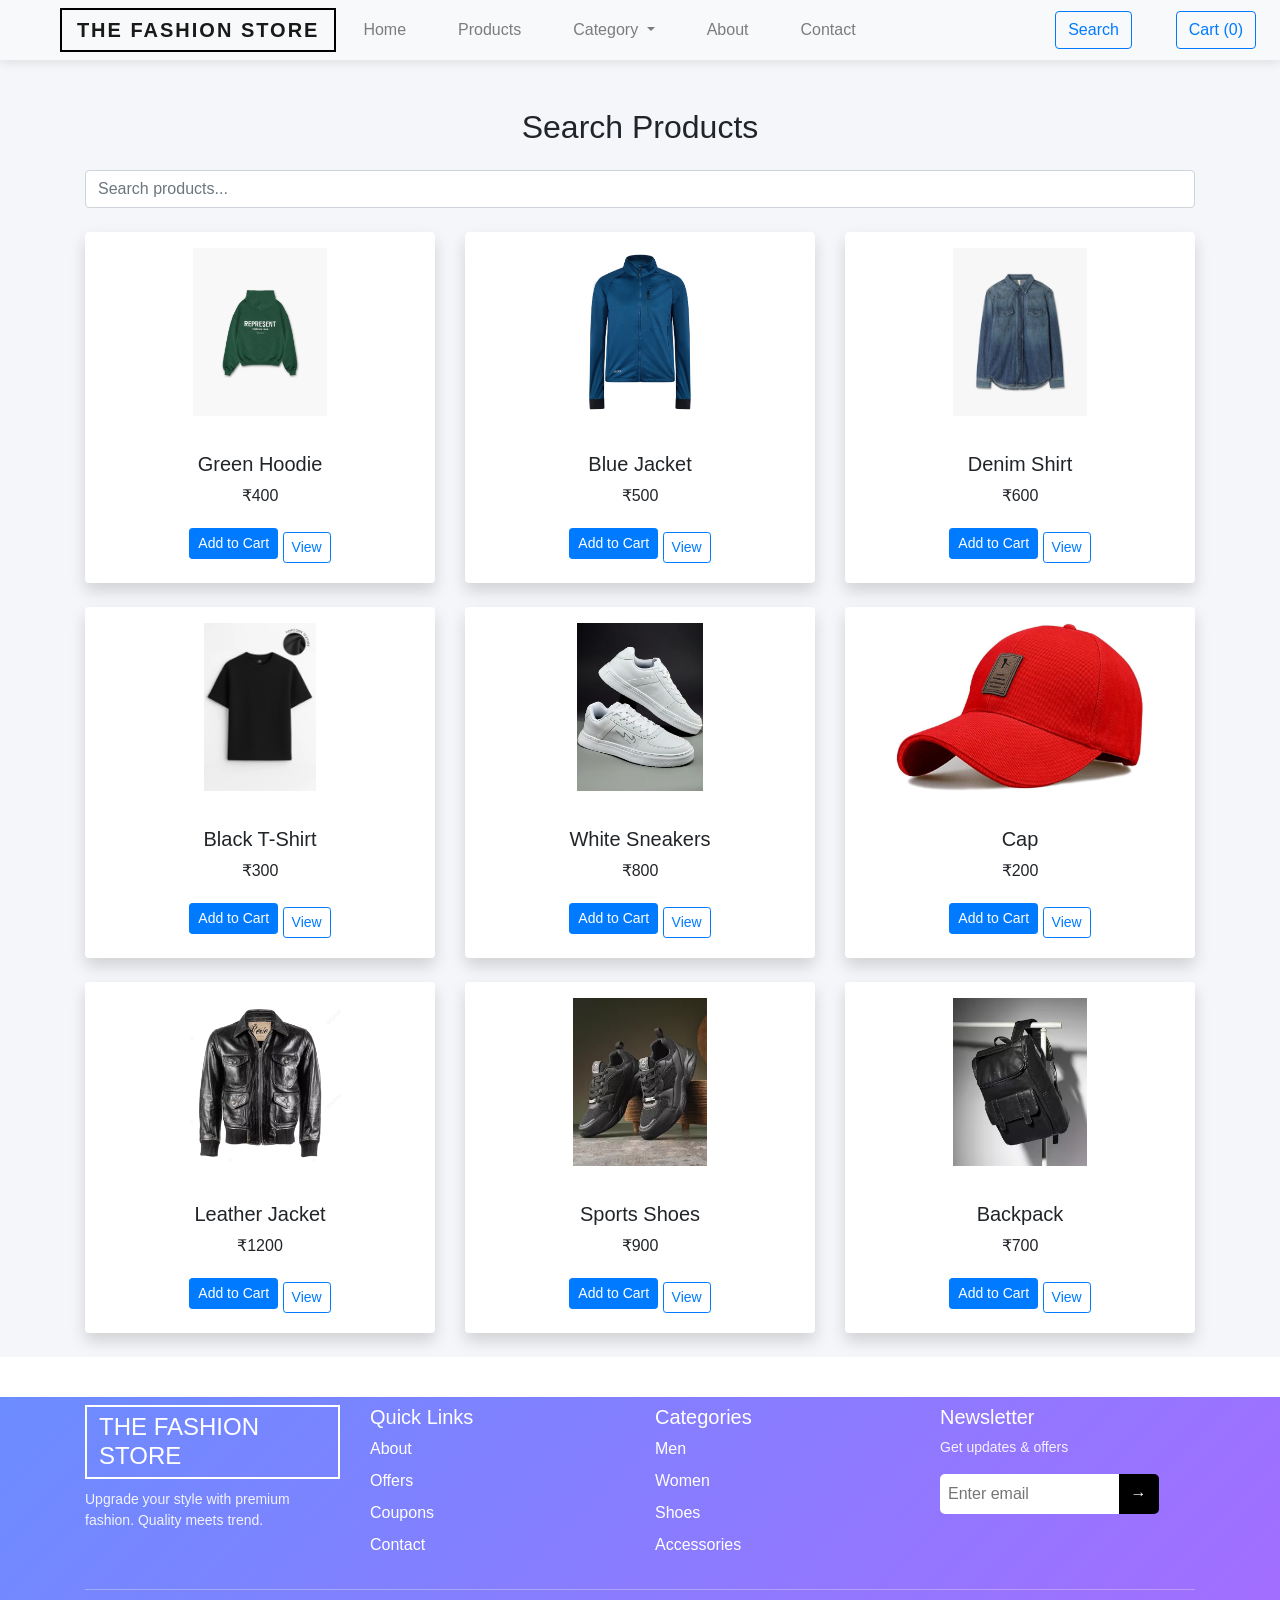
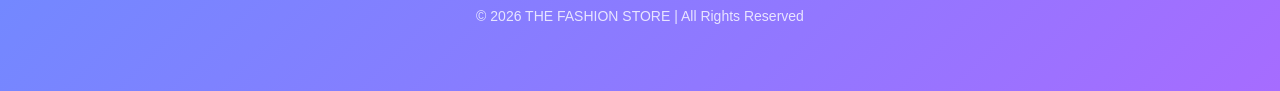
<file: search.html>
<!DOCTYPE html>
<html lang="en">
<head>
  <meta charset="UTF-8">
  <title>Search</title>

  <!-- Bootstrap -->
  <link rel="stylesheet" href="https://stackpath.bootstrapcdn.com/bootstrap/4.5.2/css/bootstrap.min.css">

  <!-- Custom CSS -->
  <link rel="stylesheet" href="assets/css/style.css">
</head>

<body>

<!-- NAVBAR -->
<nav class="navbar navbar-expand-lg navbar-light bg-light px-4">

  <div class="container">

    <!-- LEFT: LOGO -->
    <div class="col-md-3">
      <a class="navbar-brand font-weight-bold" href="index.html">
        THE FASHION STORE
      </a>
    </div>

    <!-- CENTER MENU -->
    <div class="col-md-6 text-center">
      <ul class="navbar-nav d-inline-flex">
        <li class="nav-item mx-2"><a class="nav-link" href="index.html">Home</a></li>
        <li class="nav-item mx-2"><a class="nav-link" href="products.html">Products</a></li>
  <li class="nav-item dropdown mx-2">
  <a class="nav-link dropdown-toggle" href="#" id="categoryDropdown" data-toggle="dropdown">
    Category
  </a>

  <div class="dropdown-menu text-center">
    <a class="dropdown-item" href="products.html?category=Clothing">Clothing</a>
    <a class="dropdown-item" href="products.html?category=Shoes">Shoes</a>
    <a class="dropdown-item" href="products.html?category=Accessories">Accessories</a>
  </div>
  </li>        <li class="nav-item mx-2"><a class="nav-link" href="about.html">About</a></li>
        <li class="nav-item mx-2"><a class="nav-link" href="contact.html">Contact</a></li>
      </ul>
    </div>

    <!-- RIGHT SIDE -->
    <div class="col-md-3 text-right">
      <a href="search.html" class="btn btn-outline-primary mr-2">Search</a>
      <!-- <a href="cart.html" class="btn btn-outline-primary">
        🛒 (<span id="count">0</span>)
      </a> -->
    </div>

  </div>
<div class="cart-wrapper">
  <a href="cart.html" class="btn btn-outline-primary">
    Cart (<span id="count">0</span>)
  </a>
  <div class="mini-cart" id="mini-cart"></div>
</div>

</nav>


<!-- SEARCH SECTION -->
<div class="container mt-5">
  <h2 class="text-center mb-4">Search Products</h2>

  <input 
    type="text" 
    id="search" 
    class="form-control mb-4" 
    placeholder="Search products..."
  >

  <div class="row" id="results"></div>
</div>

<!-- JS FILES -->
<script src="assets/js/products.js"></script>
<script src="assets/js/cart.js"></script>

<!-- SEARCH LOGIC -->
<script>
const input = document.getElementById("search");
const results = document.getElementById("results");

// DISPLAY PRODUCTS
function display(data) {
  results.innerHTML = "";

  if (data.length === 0) {
    results.innerHTML = "<p class='text-center w-100'>No products found ❌</p>";
    return;
  }

  data.forEach(p => {
    results.innerHTML += `
      <div class="col-md-4 mb-4">
        <div class="card text-center shadow">
          <img src="${p.image}" class="card-img-top p-3" style="height:200px; object-fit:contain;">
          <div class="card-body">
            <h5>${p.name}</h5>
            <p>₹${p.price}</p>
            <button onclick="addToCart(${p.id})" class="btn btn-primary btn-sm">
              Add to Cart
            </button>
            <a href="product_view.html?id=${p.id}" class="btn btn-outline-primary btn-sm mt-2">
              View
            </a>
          </div>
        </div>
      </div>
    `;
  });
}

// INITIAL LOAD
display(products);

// SEARCH FUNCTION
let timer;

input.addEventListener("keyup", () => {
  clearTimeout(timer);

  timer = setTimeout(() => {
    const value = input.value.toLowerCase();

    const filtered = products.filter(p =>
      p.name.toLowerCase().includes(value)
    );

    display(filtered);
  }, 300);
});
</script>

<!-- FOOTER -->
<div id="footer-container"></div>


<script src="assets/js/common.js"></script>
</body>
</html>
</file>
<file: assets/css/style.css>
/* GENERAL */
body {
  font-family: 'Segoe UI', sans-serif;
  /* background: #f8f9fa; */
  background: #f4f6f9;
}

/* LOGO */
.logo {
  text-align: center;
  font-family: Arial, sans-serif;
}

.small-text {
  display: block;
  font-size: 12px;
  letter-spacing: 3px;
  color: #555;
}

.logo-box {
  display: inline-block;
  border: 2px solid black;
  padding: 10px 25px;
  margin: 5px 0;
  transition: 0.3s;
}

.logo-box:hover {
  background: black;
  color: white;
}

.main-text {
  font-size: 18px;
  font-weight: bold;
  letter-spacing: 4px;
}

/* NAVBAR */
.navbar {
  box-shadow: 0 2px 10px rgba(0,0,0,0.1);
}

.navbar-brand {
  border: 2px solid black;
  padding: 5px 15px;
  letter-spacing: 2px;
}

.nav-link {
  margin: 0 10px;
}

.nav-link.active {
  font-weight: bold;
  color: black !important;
}

/* DROPDOWN */
.dropdown-menu {
  border-radius: 10px;
  transition: all 0.3s ease;
  margin-top: 0;
}

.dropdown-item:hover {
  background-color: black;
  color: white;
}

.nav-item.dropdown:hover .dropdown-menu {
  display: block;
}

/* CARDS */
.card {
  border: none;
  transition: 0.3s;
}

.card:hover {
  transform: translateY(-5px);
}

/* BUTTON */
button {
  border: none;
  padding: 5px 10px;
  background: #007bff;
  color: white;
  border-radius: 5px;
}

/* FILTER LIST */
.list-group-item:hover {
  background-color: #f0f0f0;
  cursor: pointer;
}

.list-group-item.active {
  background-color: #007bff;
  color: white;
}

/* SECTIONS */
section {
  margin-bottom: 60px;
}

/* HERO */
.hero {
  height: 80vh;
  background: url('../images/hero.jpg') no-repeat center center/cover;
  position: relative;
}

.hero::before {
  content: "";
  position: absolute;
  top: 0;
  left: 0;
  width: 100%;
  height: 100%;
  background: rgba(0, 0, 0, 0.5);
}

.hero div {
  position: relative;
  z-index: 2;
}

/* FOOTER */
footer a {
  text-decoration: none;
}

footer a:hover {
  text-decoration: underline;
}

/* RELATED PRODUCTS SCROLL */
.related-scroll {
  display: flex;
  overflow-x: auto;
  gap: 20px;
  padding: 10px 0;
  scroll-behavior: smooth;
}

.related-scroll::-webkit-scrollbar {
  height: 6px;
}

.related-scroll::-webkit-scrollbar-thumb {
  background: #ccc;
  border-radius: 10px;
}

.related-scroll .card {
  min-width: 220px;
  flex: 0 0 auto;
}
.scroll-btn {
  position: absolute;
  top: 40%;
  transform: translateY(-50%);
  background: white;
  border: 1px solid #ccc;
  padding: 8px 12px;
  cursor: pointer;
  z-index: 10;
  border-radius: 50%;
  box-shadow: 0 2px 6px rgba(0,0,0,0.2);
}

.scroll-btn.left {
  left: -15px;
}

.scroll-btn.right {
  right: -15px;
}

.scroll-btn:hover {
  background: black;
  color: white;
}
.scroll-btn {
  opacity: 0.8;
}
.scroll-btn:hover {
  opacity: 1;
}
.toast-custom {
  position: fixed;
  bottom: 30px;
  right: 30px;
  background: #28a745;
  color: white;
  padding: 12px 20px;
  border-radius: 8px;
  font-size: 14px;
  opacity: 0;
  transform: translateY(20px);
  transition: all 0.3s ease;
  z-index: 9999;
}

.toast-custom.show {
  opacity: 1;
  transform: translateY(0);
}
.toast-success { background: #28a745; }
.toast-error { background: #dc3545; }
.toast-warning { background: #ffc107; color: black; }
.cart-wrapper {
  position: relative;
  display: inline-block;
}

.mini-cart {
  position: absolute;
  top: 45px;
  right: 0;
  width: 250px;
  background: white;
  border: 1px solid #ddd;
  padding: 10px;
  display: none;
  z-index: 1000;
}

.cart-wrapper:hover .mini-cart {
  display: block;
}

.mini-cart img {
  width: 40px;
  height: 40px;
  object-fit: contain;
}
.fly-img {
  position: absolute;
  z-index: 9999;
  transition: all 0.8s ease-in-out;
}
/* CART BACKGROUND */
.cart-bg {
  background: linear-gradient(135deg, #6a9dfc, #b38df5);
  padding: 30px;
  border-radius: 10px;
}

/* LEFT SIDE ITEMS */
.cart-item {
  background: rgba(255, 255, 255, 0.9);
  border-radius: 10px;
  padding: 15px;
  margin-bottom: 20px;
}

/* RIGHT SUMMARY */
.summary-box {
  background: rgba(255, 255, 255, 0.9);
  border-radius: 10px;
  padding: 20px;
}

/* BUTTON STYLE */
.checkout-btn {
  background: #007bff;
  border: none;
  color: white;
  font-weight: bold;
}

.checkout-btn:hover {
  background: #0056b3;
}
.cart-item,
.summary-box {
  backdrop-filter: blur(10px);
}
/* BACKGROUND GRADIENT */
.cart-bg {
  background: linear-gradient(135deg, #6a9cfb, #9b7bdb);
  border-radius: 15px;
  padding: 30px;
  min-height: 500px;
}

/* CART ITEM CARD */
.cart-item {
  background: white;
  border-radius: 12px;
  padding: 20px;
  margin-bottom: 20px;
  display: flex;
  align-items: center;
  justify-content: space-between;
  transition: 0.3s;
}

.cart-item:hover {
  transform: translateY(-3px);
}

/* IMAGE */
.cart-item img {
  width: 100px;
  height: 100px;
  object-fit: contain;
}

/* PRODUCT INFO */
.cart-info {
  flex: 1;
  margin-left: 20px;
}

/* QTY BOX */
.qty-box button {
  width: 30px;
  height: 30px;
}

/* REMOVE BUTTON */
.remove-btn {
  background: #dc3545;
  color: white;
  border: none;
  padding: 5px 10px;
  border-radius: 5px;
}

/* SUMMARY BOX */
.summary-box {
  background: #f8f9fa;
  border-radius: 12px;
  padding: 20px;
}

/* CHECKOUT BUTTON */
.checkout-btn {
  background: linear-gradient(90deg, #007bff, #0056d2);
  color: white;
  border: none;
  padding: 10px;
  border-radius: 6px;
}

.checkout-btn:hover {
  opacity: 0.9;
}
.summary-box {
  background: #ffffff;
  border-radius: 12px;
}

.cart-item {
  background: #ffffff;
}
/* BACKGROUND */
.checkout-bg {
  background: linear-gradient(135deg, #6a9cfb, #9b7bdb);
  padding: 30px;
  border-radius: 15px;
}

/* FORM */
.checkout-form {
  background: transparent;
  color: white;
}

.checkout-form input,
.checkout-form select,
.checkout-form textarea {
  border-radius: 6px;
}

/* SUMMARY BOX */
.checkout-summary {
  background: rgba(255,255,255,0.9);
  padding: 20px;
  border-radius: 12px;
}

/* BUTTON */
.purchase-btn {
  background: linear-gradient(90deg, #007bff, #0056d2);
  color: white;
  border: none;
  padding: 10px 20px;
  border-radius: 6px;
}
/* FOOTER */
.footer {
  background: #f8f9fa;
  border-top: 3px solid #007bff;
}

.footer h5 {
  font-weight: bold;
  margin-bottom: 15px;
}

.footer a {
  color: #555;
  text-decoration: none;
}

.footer a:hover {
  color: #007bff;
}

.logo-footer {
  border: 2px solid black;
  display: inline-block;
  padding: 5px 10px;
}

/* BACK TO TOP */
#topBtn {
  position: fixed;
  bottom: 30px;
  right: 30px;
  background: #007bff;
  color: white;
  border: none;
  padding: 10px 15px;
  cursor: pointer;
  display: none;
  border-radius: 50%;
  font-size: 18px;
  box-shadow: 0 4px 10px rgba(0,0,0,0.2);
}
.footer {
  animation: fadeIn 0.5s ease;
}

@keyframes fadeIn {
  from { opacity: 0; transform: translateY(20px); }
  to { opacity: 1; transform: translateY(0); }
}

/* PREMIUM FOOTER */
.footer-premium {
  position: relative;
  background: linear-gradient(135deg, #6a8dff, #a66cff);
  color: white;
  overflow: hidden;
}
/* WAVE */
.footer-wave {
  position: absolute;
  top: -40px;
  left: 0;
  width: 100%;
  height: 80px;
  background: white;
  border-radius: 100% 100% 0 0;
}
.logo-footer {

  border: 2px solid white;
  display: inline-block;
  padding: 6px 12px;
  margin-bottom: 10px;
}

.footer-text {
  font-size: 14px;
  opacity: 0.9;
}

.footer-links {
  list-style: none;
  padding: 0;
}

.footer-links li {
  margin-bottom: 8px;
}

.footer-links a {
  color: white;
  text-decoration: none;
  transition: 0.3s;
}

.footer-links a:hover {
  color: #000;
  padding-left: 5px;
}

/* SOCIAL */
.social-icons a {
  display: inline-block;
  margin-right: 10px;
  font-size: 18px;
  color: white;
  transition: 0.3s;
}

.social-icons a:hover {
  color: black;
  transform: scale(1.2);
}

/* NEWSLETTER */
.newsletter {
  display: flex;
  margin-top: 10px;
}

.newsletter input {
  border: none;
  padding: 8px;
  width: 70%;
  border-radius: 5px 0 0 5px;
}

.newsletter button {
  border: none;
  background: black;
  color: white;
  padding: 8px 12px;
  border-radius: 0 5px 5px 0;
  cursor: pointer;
}

/* LINE */
.footer-line {
  border-color: rgba(255,255,255,0.3);
}

/* COPYRIGHT */
.footer-copy {
  font-size: 14px;
  opacity: 0.8;
}

/* BACK TO TOP */
#topBtn {
  position: fixed;
  bottom: 30px;
  right: 30px;
  background: #000;
  color: #fff;
  border: none;
  padding: 10px 15px;
  border-radius: 50%;
  display: none;
  cursor: pointer;
  box-shadow: 0 4px 10px rgba(0,0,0,0.3);
}
#topBtn {
  position: fixed;
  bottom: 20px;
  right: 20px;
  background: #007bff;
  color: white;
  border: none;
  padding: 10px 14px;
  border-radius: 50%;
  display: none;
  z-index: 999;
  box-shadow: 0 5px 15px rgba(0,0,0,0.3);
}
/* FULL PAGE HEIGHT FIX */
html, body {
  height: 100%;
}

body {
  display: flex;
  flex-direction: column;
}

/* PUSH FOOTER DOWN */
#footer-container {
  margin-top: auto;
}
.container h1 {
  animation: fadeIn 0.6s ease;
}

@keyframes fadeIn {
  from { opacity: 0; transform: translateY(20px);}
  to { opacity: 1; transform: translateY(0);}
}
</file>
